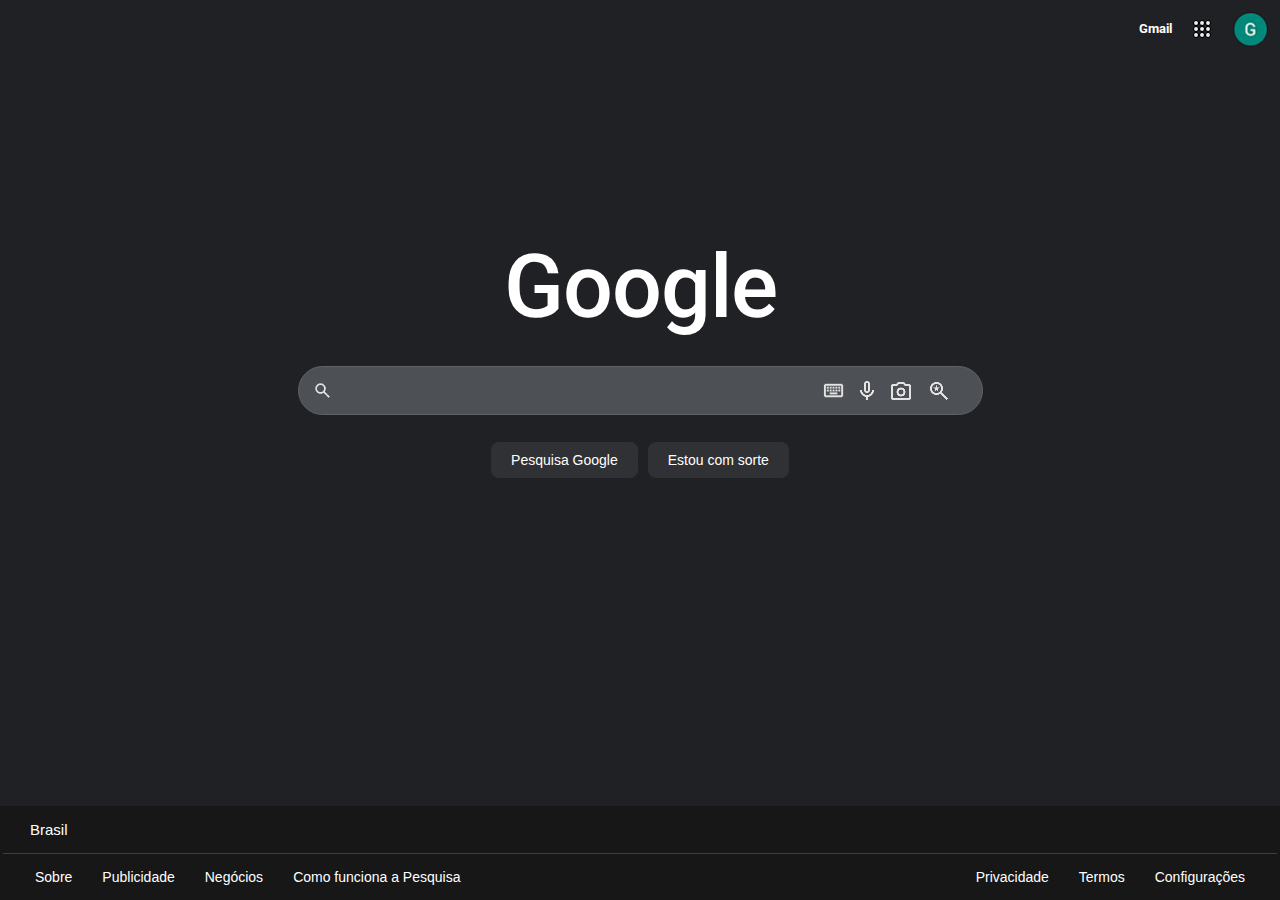
<file: index.html>
<!DOCTYPE html>
<html lang="pt-br">
<head>
  <meta charset="UTF-8">
  <meta name="viewport" content="width=device-width, initial-scale=1.0">
  <title>Google</title>

  <link rel="icon" href="icones/icone-google-original.png" type="image/png">
  <link rel="stylesheet" href="style.css">
  <link href="https://fonts.googleapis.com/css2?family=Roboto:wght@400;500;700&display=swap" rel="stylesheet">
</head>
<body>
  <h1>Google</h1>

  <!-- Barra de busca -->
  <div class="barra-pesquisa">
    <img src="icones/icone-busca.png" class="busca">
    <input type="text" placeholder="">
    <img src="icones/icone-camera.png" class="camera">
    <img src="icones/icone-microfone.png" class="microfone">
    <img src="icones/icone-modo-ia.png" class="modo-ia">
    <img src="icones/icone-teclado.png" class="teclado">
  </div>

  <!-- Botões -->
  <div class="botoes">
    <button>Pesquisa Google</button>
    <button>Estou com sorte</button>
  </div>
  <div>
    <h2 class="quadradinhos"><img src="icones/quadradinhos.PNG" alt="quadradinhos"></h2>
    <h2 class="g-topo"><img src="icones/xd.PNG" alt="g"></h2>
    <h2 class="h2-gmail">Gmail</h2>
    <h2 class="h2-imagens">Imagens</h2>
  </div>
 <footer>
  <!-- Parte superior: Brasil -->
  <div class="footer-top">
    <p class="brasil">Brasil</p>
  </div>

  <!-- Linha de corte -->
  <div class="linha-corte"></div>

  <!-- Parte inferior: links -->
  <div class="footer-bottom">
    <div class="footer-left">
      <p>Sobre</p>
      <p>Publicidade</p>
      <p>Negócios</p>
      <p>Como funciona a Pesquisa</p>
    </div>

    <div class="footer-right">
      <p>Privacidade</p>
      <p>Termos</p>
      <p>Configurações</p>
    </div>
  </div>
</footer>
</body>
</html>
</file>
<file: style.css>
body {
      display: flex;
      flex-direction: column; /* itens em coluna (um abaixo do outro) */
      justify-content: center; /* centraliza na vertical */
      align-items: center;     /* centraliza na horizontal */
      height: 70vh;           /* altura total da tela */
      
      font-family: 'Roboto', sans-serif;
      background-color: #202124;
      color: white;
      margin: 0;
      padding: 0;
      overflow-x: hidden; /* remove rolagem horizontal */
      overflow-y: hidden; /* remove rolagem vertical */
    }
    h1 {
      position: relative;
      top: 22px;
      font-size: 88px;
      font-weight: 500;
      font-style: normal;
      color: #ffffff;
      margin-bottom: 35px; /* espaço entre título e barra */
      letter-spacing: -1px;
      word-break: break-word;
      overflow-wrap: break-word;
    }

    .barra-pesquisa {
      position: relative;
      background-color: #4D5156;
      display: flex;
      align-items: center;
      width: 100%;
      max-width: 685px;
      padding: 14px;
      box-sizing: border-box;
      box-shadow: #5F6368;
      border: 1px solid #5F6368;
      border-radius: 30px;
      margin-bottom: 20px; /* espaço entre barra e botões */
      color: #4D5156;
      top: 15px;

    }

    .barra-pesquisa input {
      position: relative;
      background-color: #4D5156;
      flex: 1;
      border: none;
      outline: none;
      font-size: 14px;
      cursor: pointer;
      color: white;
      
    }

    .botoes {
      position: relative;
      display: flex;
      gap: 10px; /* espaçamento entre os botões */
      top: 22px;
    }

    .botoes button {
      padding: 10px 20px;
      border: none;
      border-radius: 8px;
      background-color: #303134;
      color: white;
      cursor: pointer;
      font-size: 14px;
    }

    .botoes button:hover {
      border: 1px solid #ccc;
    }

    .busca {
      margin-left: auto; /* empurra o ícone para a esquerda do espaço disponível */
      margin-right: 0;   /* garante que não tenha margem direita */
      width: 19px;       /* tamanho do ícone */
      height: 19px;
    }

    .teclado {
      position: absolute;
      right: 20%;
      width: 23px;
      height: 23px;
    }

    .microfone {
     position: absolute;
     right: 15%;
    }

    .modo-ia {
    position: absolute;
    left: 92%;

    }
    .camera {
     position: absolute;
     right: 10%;
    }
    
    .g-topo img {
     position: absolute;
     top: 2px;
     right: -1px;
     width: 69px;
    }

    .quadradinhos img {
      position: absolute;
      top: 7px;
      right: 59px;
      
    }

    .div {
      position: relative;
    }
     
    .h2-gmail {
     left: 89%;
     position: absolute;
     font-size: 13px;
     top: 10px;
    }

    .h2-imagens {
     position: absolute;
     font-size: 13px;
     left: 1757px;
     top: 10px;
    }

 /* Footer geral */
/* Footer geral */
footer {
  position: absolute;
  bottom: 0;
  left: 0;
  width: 100%;
  background-color: #171717;
  color: white;
  font-family: Arial, sans-serif;
  box-sizing: border-box;
  padding: 10px 3px;
}

/* Parte superior: Brasil */
.footer-top {
  display: flex;
  align-items: center;
  height: 17px;
}

/* Linha horizontal fina */
.linha-corte {
  width: 100%;
  height: 1px;
  background-color: #3c4043;
  margin: 20px 0px;
}

/* Parte inferior: links */
.footer-bottom {
  display: flex;
  justify-content: space-between;
  align-items: center;
  flex-wrap: wrap;
}

/* Grupo links esquerda */
.footer-left {
  position: relative;
  display: flex;
  gap: 20px;
  flex-wrap: wrap;
  margin-left: 32px;
  top: -5px;
  
}

/* Grupo links direita */
.footer-right {
  display: flex;
  justify-content: flex-start;
  gap: 20px;
  flex-wrap: wrap;
  margin-right: 30px;
  margin-top: -10px;
}

/* Parágrafos */
footer p {
  margin: 0;
  font-size: 14px;
}

.brasil {
  position: relative;
  top: 5px;
  font-size: 15px;
  font-weight: 400;
  margin-left: 27px;
}
.footer-left p:first-child {
  margin-left: 0px;
}

.footer-left p:nth-child(2) {
  margin-left: 10px;

}
.footer-left p:nth-child(3) {
  margin-left: 10px;

}

.footer-left p:nth-child(4) {
  margin-left: 10px;
}

.footer-right p:first-child {
  position: relative;
  left: -22px;
}

.footer-right p:nth-child(2) {
  position: relative;
  left: -12px;
}

.footer-right p:nth-child(3) {
  position: relative;
  left: -2px;
}
</file>
